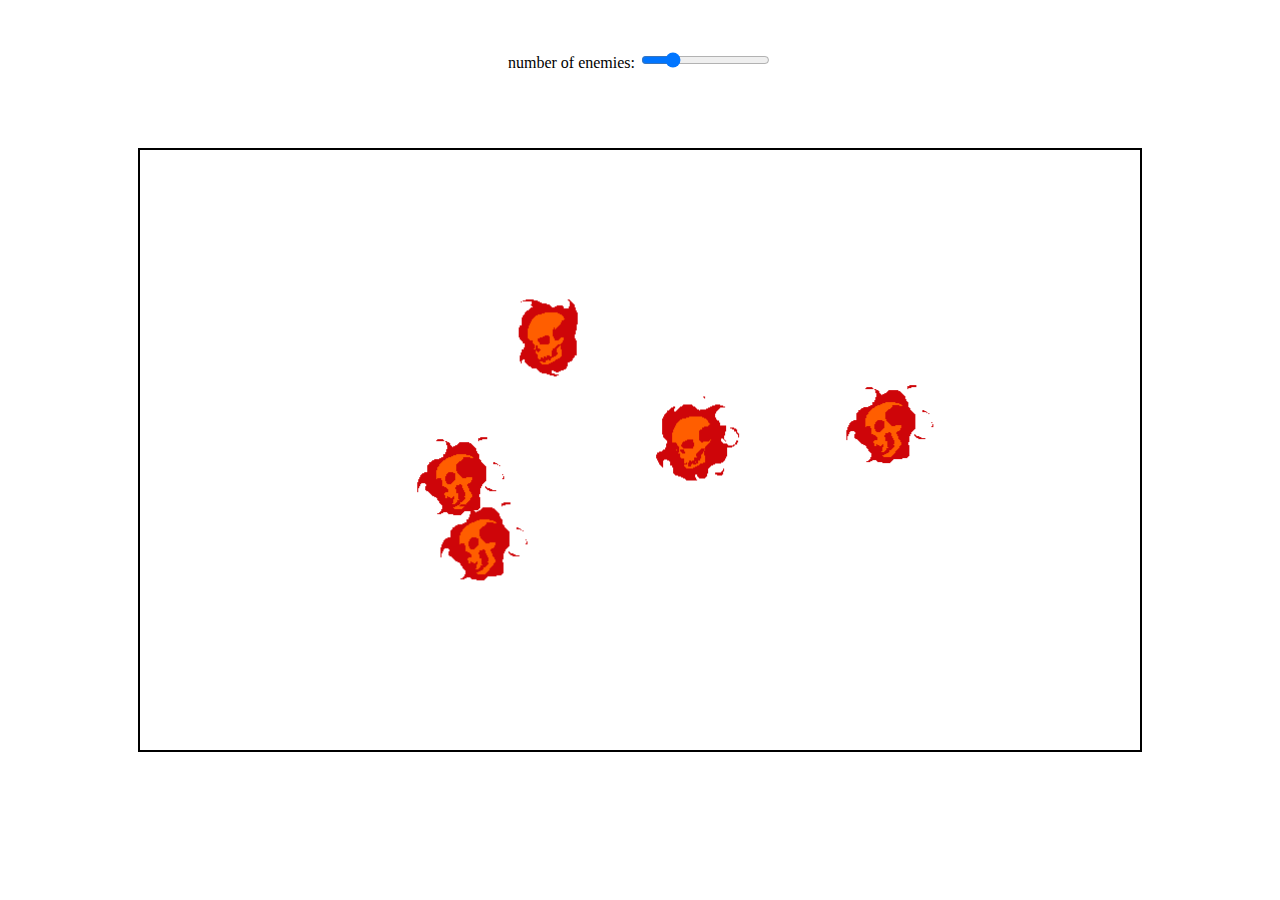
<file: collisionGame/index.html>
<!DOCTYPE html>
<html lang="en">
<head>
     <meta charset="UTF-8">
     <meta name="viewport" content="width=device-width, initial-scale=1.0">
     <title>Document</title>
     <link rel="stylesheet" href="style.css">
</head>
<body>
     <canvas id="canvas"></canvas>
     <canvas id="collisionCanvas"></canvas>
     <div class="controls">
          <label for="enemyNum">number of enemies:</label>
          <input type="range" min="1" max="20" value="5" class="slider" id="enemyNum">
     </div>
     <script src="script.js"></script>
</body>
</html>
</file>
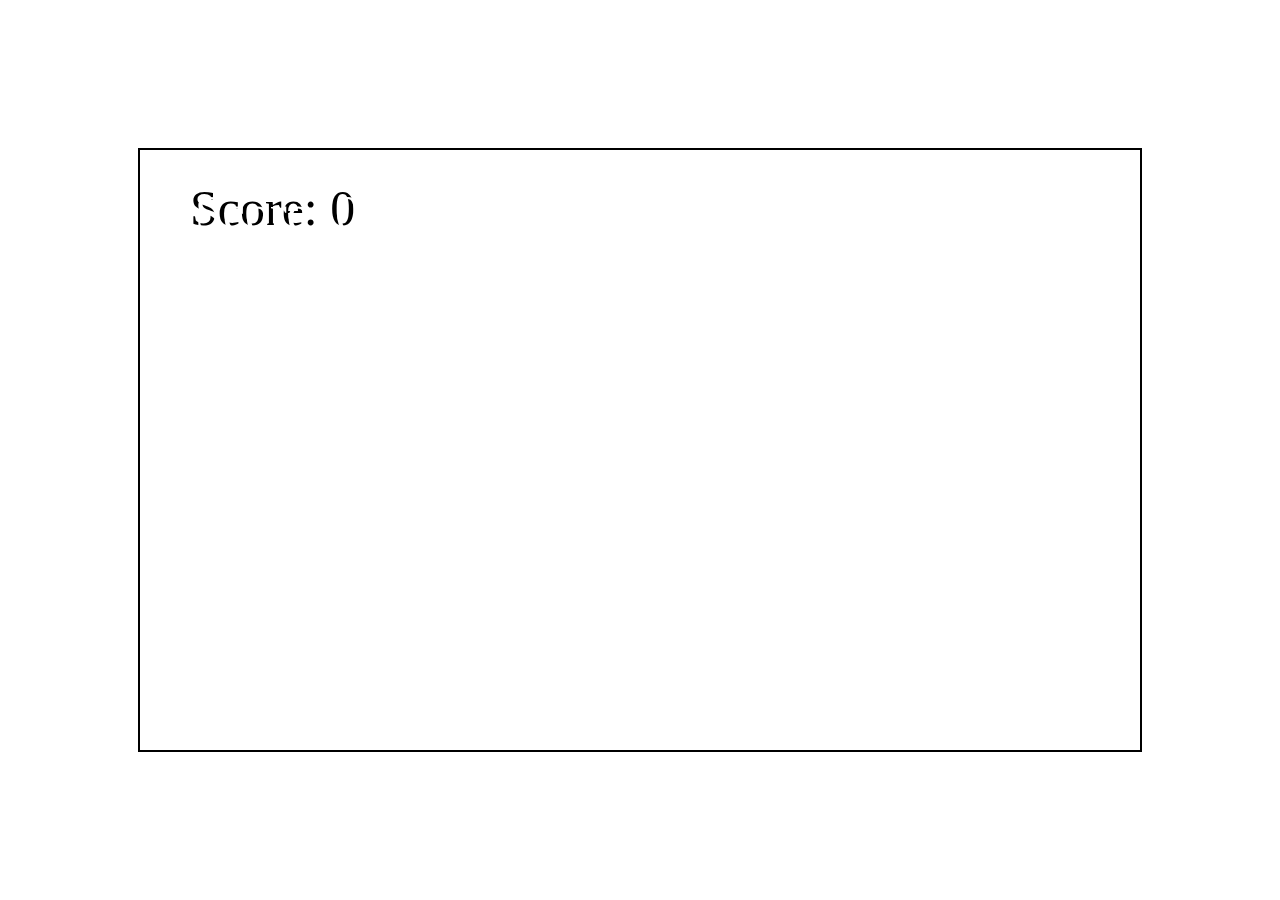
<file: dodgeJumpGame/index.html>
<!DOCTYPE html>
<html lang="en">
<head>
     <meta charset="UTF-8">
     <meta name="viewport" content="width=device-width, initial-scale=1.0">
     <title>Document</title>
     <link rel="stylesheet" href="style.css">
</head>
<body>

     <canvas id="collisionCanvas"></canvas>
     <canvas id="canvas"></canvas>
     <script src="script.js"></script>
     <img id="skull" src="fire-skull.png" alt="">
     <img id="warrior" src="Warrior_Run_flipped_horizontal.png" alt="">
</body>
</html>
</file>
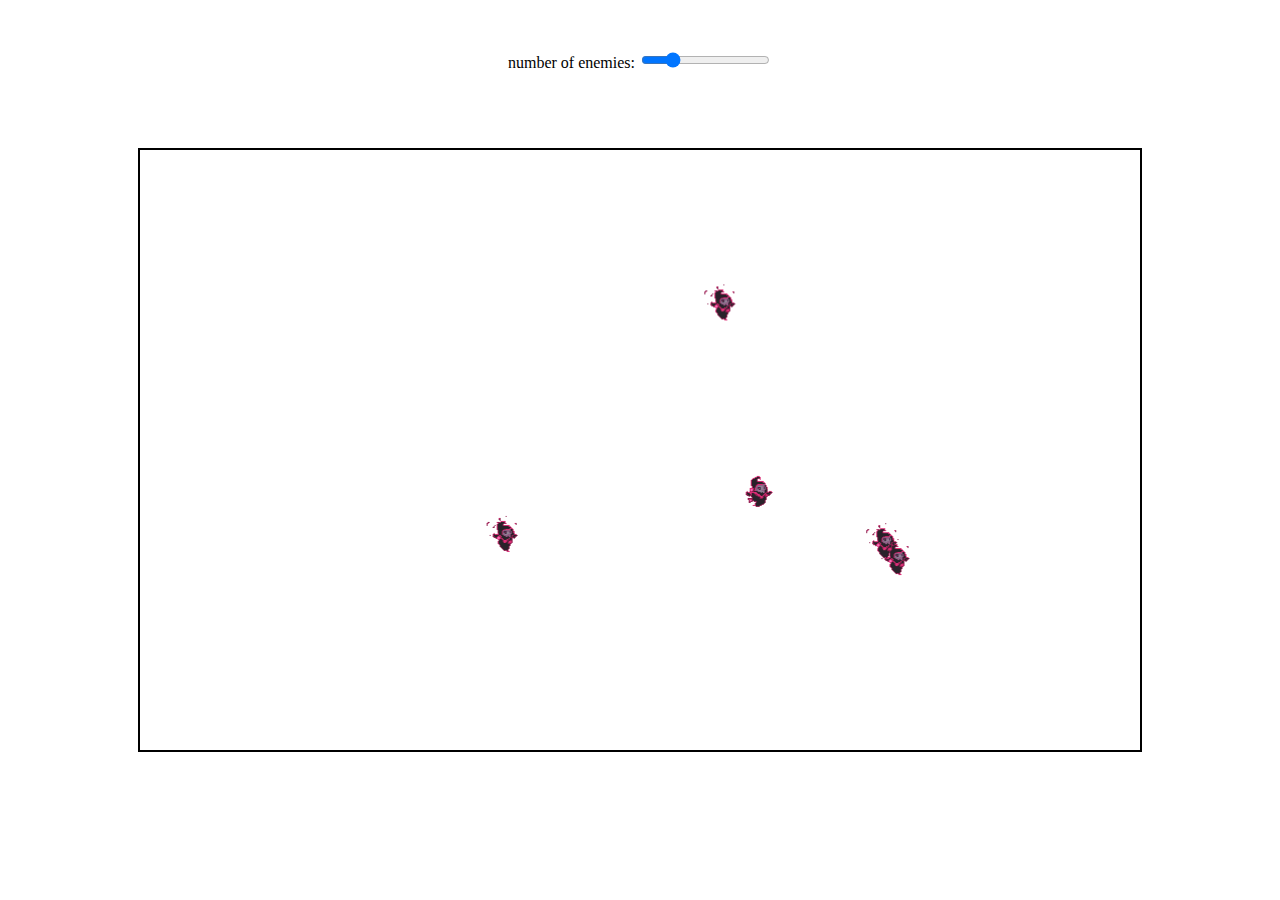
<file: enemy/index.html>
<!DOCTYPE html>
<html lang="en">
<head>
     <meta charset="UTF-8">
     <meta name="viewport" content="width=device-width, initial-scale=1.0">
     <title>Document</title>
     <link rel="stylesheet" href="style.css">
</head>
<body>
     <canvas id="canvas"></canvas>
     <div class="controls">
          <label for="enemyNum">number of enemies:</label>
          <input type="range" min="1" max="20" value="5" class="slider" id="enemyNum">
     </div>
     <script src="script3.js"></script>
</body>
</html>
</file>
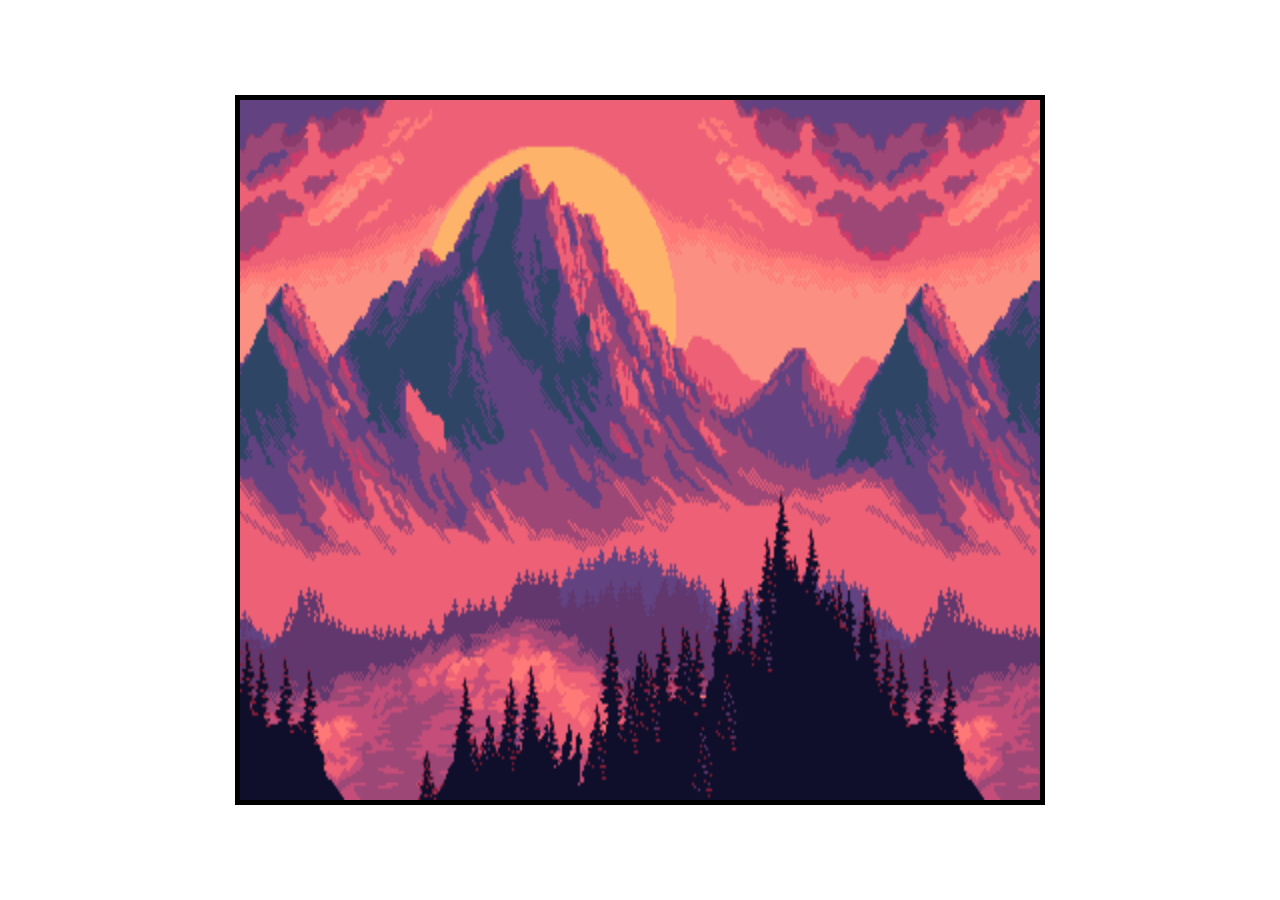
<file: parallax_bg/index.html>
<!DOCTYPE html>
<html lang="en">
<head>
     <meta charset="UTF-8">
     <meta name="viewport" content="width=device-width, initial-scale=1.0">
     <title>Document</title>
     <link rel="stylesheet" href="style.css">
</head>
<body>
     <canvas id="canvas"></canvas>

     <script src="script.js"></script>
</body>
</html>
</file>
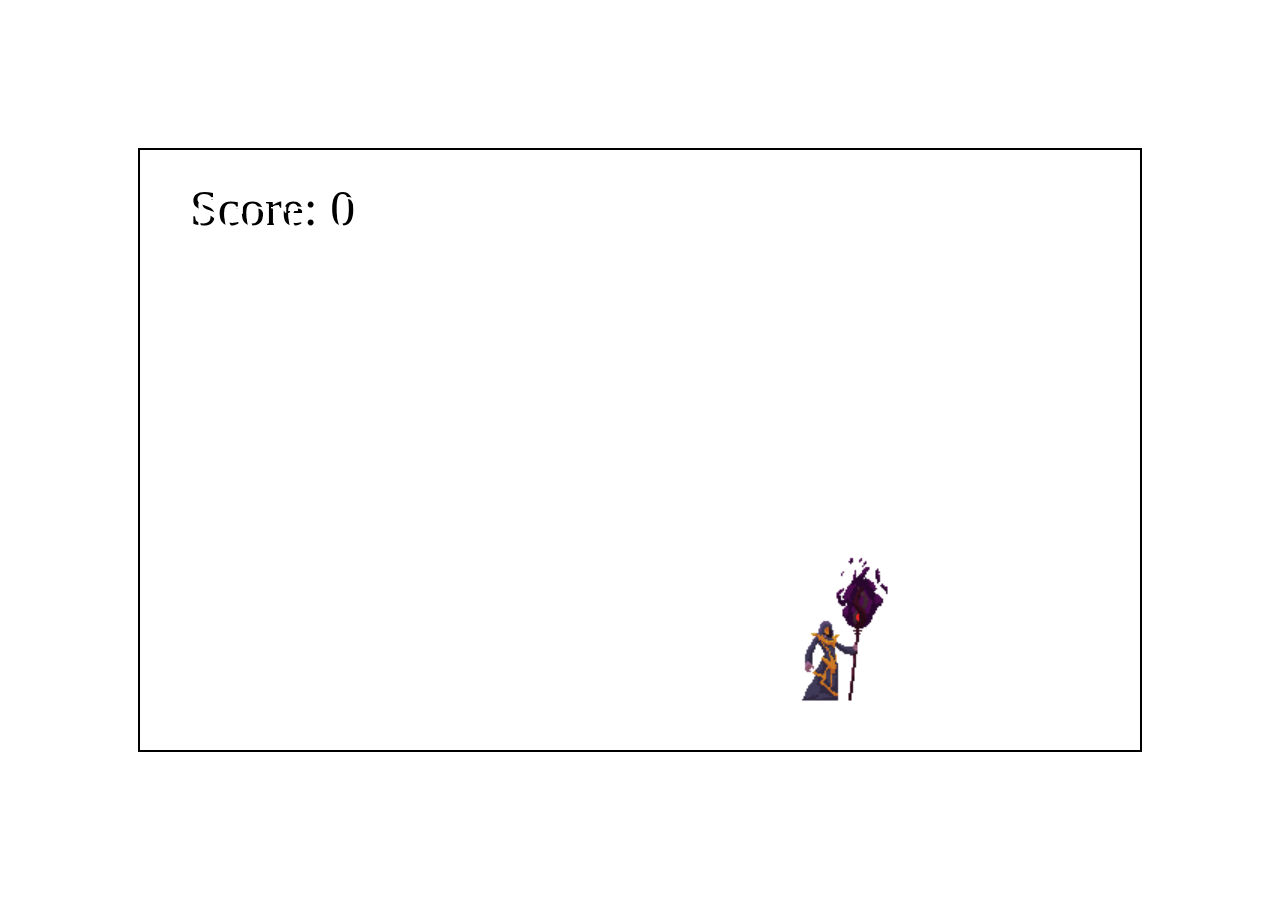
<file: playerState/index.html>
<!DOCTYPE html>
<html lang="en">
<head>
     <meta charset="UTF-8">
     <meta name="viewport" content="width=device-width, initial-scale=1.0">
     <title>Document</title>
     <link rel="stylesheet" href="style.css">
</head>
<body>
     <h2 id="loading">Loading ...</h2>
     <canvas id="collisionCanvas"></canvas>
     <canvas id="canvas"></canvas>
     <script type="module" src="script.js"></script>
     <img id="skull" src="assets/fire-skull.png" alt="">
     <img id="warrior" src="assets/Warrior_Run_flipped_horizontal.png" alt="">
     <img id="toad" src="assets/mutant-toad-jump_flipped_horizontal.png" alt="">
</body>
</html>
</file>
<file: collisionGame/style.css>
#canvas {
     width: 1000px;
     height: 600px;
     border: 2px solid black;
     top: 50%; 
     left: 50%;
     transform: translate(-50%, -50%);
     position: absolute;
}

#collisionCanvas {
     width: 1000px;
     height: 600px;
     /* background-color: red; */
     top: 50%; 
     left: 50%;
     transform: translate(-50%, -50%);
     position: absolute;
}


.controls {
     position: absolute;
     z-index: 1;
     transform: translate(-50%);
     top: 50px;
     left: 50%;
}

.controls select option {

     font-size: 25px;
}
</file>
<file: dodgeJumpGame/style.css>
#canvas {
     width: 1000px;
     height: 600px;
     border: 2px solid black;
     top: 50%; 
     left: 50%;
     transform: translate(-50%, -50%);
     position: absolute;
}

#collisionCanvas {
     width: 1000px;
     height: 600px;
     /* background-color: red; */
     top: 50%; 
     left: 50%;
     transform: translate(-50%, -50%);
     position: absolute;
     display: none;
}


.controls {
     position: absolute;
     z-index: 1;
     transform: translate(-50%);
     top: 50px;
     left: 50%;
}

.controls select option {

     font-size: 25px;
}

img {
     display: none;
}
</file>
<file: enemy/style.css>
#canvas {
     width: 1000px;
     height: 600px;
     border: 2px solid black;
     top: 50%; 
     left: 50%;
     transform: translate(-50%, -50%);
     position: absolute;
}

.controls {
     position: absolute;
     z-index: 1;
     transform: translate(-50%);
     top: 50px;
     left: 50%;
}

.controls select option {

     font-size: 25px;
}
</file>
<file: parallax_bg/style.css>
#canvas {
     width: 800px;
     height: 700px;
     border: 5px solid black;
     top: 50%; 
     left: 50%;
     transform: translate(-50%, -50%);
     position: absolute;
}


.controls select option {

     font-size: 25px;
}
</file>
<file: playerState/style.css>
#canvas {
     width: 1000px;
     height: 600px;
     border: 2px solid black;
     top: 50%; 
     left: 50%;
     transform: translate(-50%, -50%);
     position: absolute;
}

#collisionCanvas {
     width: 1000px;
     height: 600px;
     /* background-color: red; */
     top: 50%; 
     left: 50%;
     transform: translate(-50%, -50%);
     position: absolute;
     display: none;
}


.controls {
     position: absolute;
     z-index: 1;
     transform: translate(-50%);
     top: 50px;
     left: 50%;
}

.controls select option {

     font-size: 25px;
}

img {
     display: none;
}
</file>
